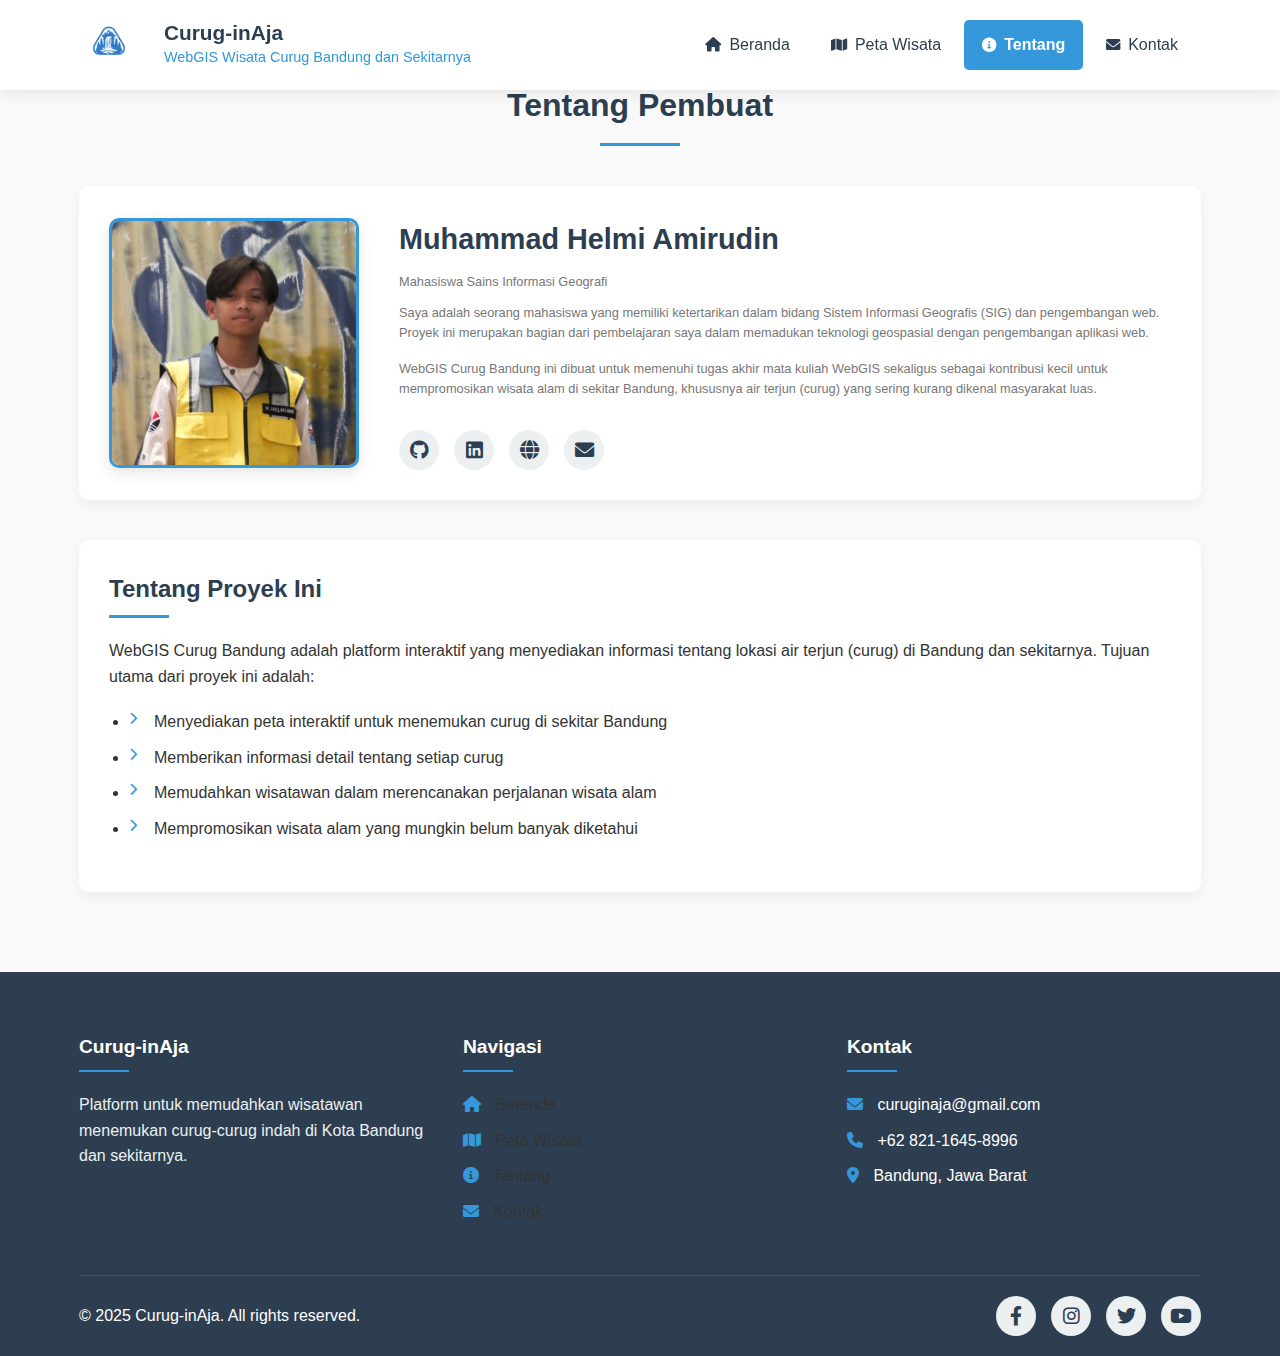
<file: author.html>
<!DOCTYPE html>
<html lang="id">
<head>
    <meta charset="UTF-8">
    <meta name="viewport" content="width=device-width, initial-scale=1.0">
    <title>Tentang Pembuat - WebGIS Curug Bandung</title>
    <link rel="stylesheet" href="https://cdnjs.cloudflare.com/ajax/libs/font-awesome/6.0.0/css/all.min.css">
    <link rel="stylesheet" href="css/style.css">
</head>
<body class="light-mode">
    <header>
        <div class="container">
            <div class="logo">
                <img src="asset/curuginaja (2).png">
                <div class="logo-text">
                    <h1>Curug-inAja</h1>
                    <p>WebGIS Wisata Curug Bandung dan Sekitarnya</p>
                </div>
            </div>
            <nav>
                <ul>
                    <li><a href="index.html"><i class="fas fa-home"></i> Beranda</a></li>
                    <li><a href="peta.html"><i class="fas fa-map"></i> Peta Wisata</a></li>
                    <li><a href="author.html" class="active"><i class="fas fa-info-circle"></i> Tentang</a></li>
                    <li><a href="kontak.html"><i class="fas fa-envelope"></i> Kontak</a></li>
                </ul>
                <div class="mobile-menu-toggle">
                    <i class="fas fa-bars"></i>
                </div>
            </nav>
        </div>
    </header>

    <section class="author-section">
        <div class="container">
            <h2 class="section-title">Tentang Pembuat</h2>
            
            <div class="author-profile">
                <div class="author-photo-container">
                    <img src="asset/melogo.jpg" 
                         alt="Foto Muhammad Helmi Amirudin" class="author-photo">
                </div>
                
                <div class="author-info">
                    <h3>Muhammad Helmi Amirudin</h3>
                    <p class="author-role">Mahasiswa Sains Informasi Geografi</p>
                    
                    <div class="author-bio">
                        <p>Saya adalah seorang mahasiswa yang memiliki ketertarikan dalam bidang Sistem Informasi Geografis (SIG) dan pengembangan web. Proyek ini merupakan bagian dari pembelajaran saya dalam memadukan teknologi geospasial dengan pengembangan aplikasi web.</p>
                        <p>WebGIS Curug Bandung ini dibuat untuk memenuhi tugas akhir mata kuliah WebGIS sekaligus sebagai kontribusi kecil untuk mempromosikan wisata alam di sekitar Bandung, khususnya air terjun (curug) yang sering kurang dikenal masyarakat luas.</p>
                    </div>
                    
                    <div class="author-social">
                        <a href="#" target="_blank" title="GitHub"><i class="fab fa-github"></i></a>
                        <a href="#" target="_blank" title="LinkedIn"><i class="fab fa-linkedin"></i></a>
                        <a href="#" target="_blank" title="Portfolio"><i class="fas fa-globe"></i></a>
                        <a href="#" title="Email"><i class="fas fa-envelope"></i></a>
                    </div>
                </div>
            </div>
            
            <div class="project-details">
                <h3>Tentang Proyek Ini</h3>
                <p>WebGIS Curug Bandung adalah platform interaktif yang menyediakan informasi tentang lokasi air terjun (curug) di Bandung dan sekitarnya. Tujuan utama dari proyek ini adalah:</p>
                
                <ul>
                    <li>Menyediakan peta interaktif untuk menemukan curug di sekitar Bandung</li>
                    <li>Memberikan informasi detail tentang setiap curug</li>
                    <li>Memudahkan wisatawan dalam merencanakan perjalanan wisata alam</li>
                    <li>Mempromosikan wisata alam yang mungkin belum banyak diketahui</li>
                </ul>
                    </div>
                </div>
            </div>
        </div>
    </section>

    <footer>
        <div class="container">
            <div class="footer-grid">
                <div class="footer-col">
                    <h3>Curug-inAja</h3>
                    <p>Platform untuk memudahkan wisatawan menemukan curug-curug indah di Kota Bandung dan sekitarnya.</p>
                </div>
                <div class="footer-col">
                    <h3>Navigasi</h3>
                    <ul>
                        <li><a href="index.html"><i class="fas fa-home"></i> Beranda</a></li>
                        <li><a href="peta.html"><i class="fas fa-map"></i> Peta Wisata</a></li>
                        <li><a href="author.html"><i class="fas fa-info-circle"></i> Tentang</a></li>
                        <li><a href="kontak.html"><i class="fas fa-envelope"></i> Kontak</a></li>
                    </ul>
                </div>
                <div class="footer-col">
                    <h3>Kontak</h3>
                    <ul>
                        <li><i class="fas fa-envelope"></i> curuginaja@gmail.com</li>
                        <li><i class="fas fa-phone"></i> +62 821-1645-8996</li>
                        <li><i class="fas fa-map-marker-alt"></i> Bandung, Jawa Barat</li>
                    </ul>
                </div>
            </div>
            
            <div class="footer-bottom">
                <p>&copy; <span class="current-year">2025</span> Curug-inAja. All rights reserved.</p>
                <div class="social-links">
                    <a href="#"><i class="fab fa-facebook-f"></i></a>
                    <a href="#"><i class="fab fa-instagram"></i></a>
                    <a href="#"><i class="fab fa-twitter"></i></a>
                    <a href="#"><i class="fab fa-youtube"></i></a>
                </div>
            </div>
        </div>
    </footer>

    <script src="js/script.js"></script>
</body>
</html>
</file>
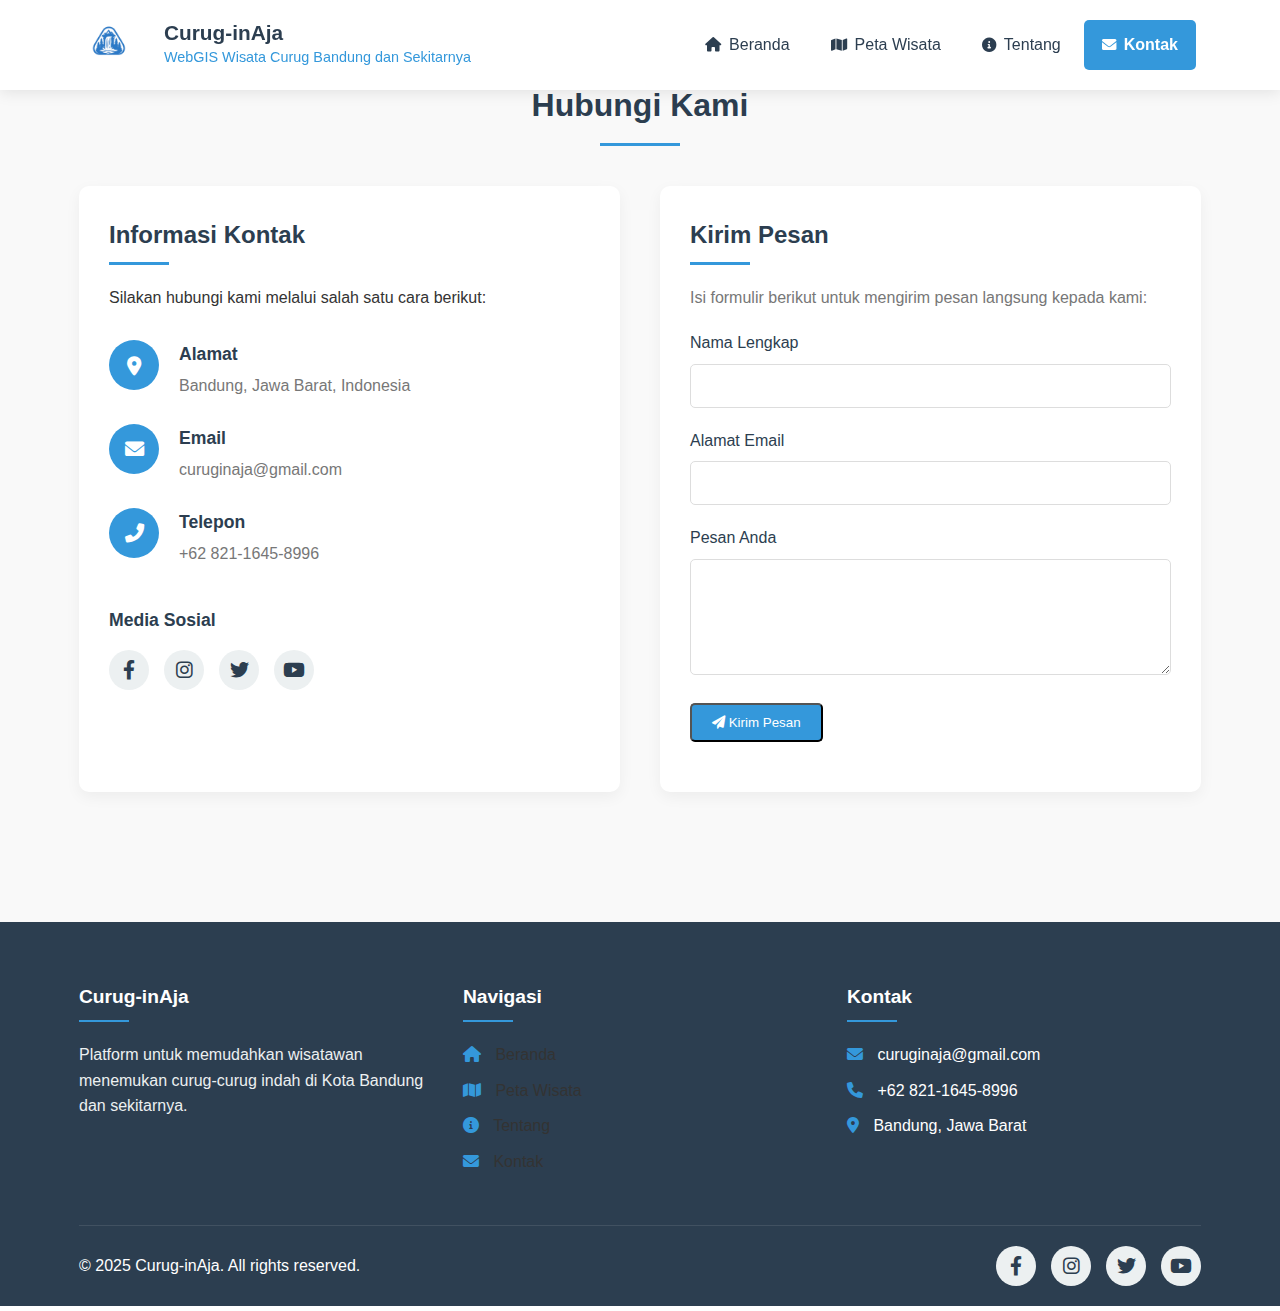
<file: kontak.html>
<!DOCTYPE html>
<html lang="id">
<head>
    <meta charset="UTF-8">
    <meta name="viewport" content="width=device-width, initial-scale=1.0">
    <title>Kontak - WebGIS Curug Bandung</title>
    <link rel="stylesheet" href="https://cdnjs.cloudflare.com/ajax/libs/font-awesome/6.0.0/css/all.min.css">
    <link rel="stylesheet" href="css/style.css">
</head>
<body class="light-mode">
    <header>
        <div class="container">
            <div class="logo">
                <img src="asset/curuginaja (2).png">
                <div class="logo-text">
                    <h1>Curug-inAja</h1>
                    <p>WebGIS Wisata Curug Bandung dan Sekitarnya</p>
                </div>
            </div>
            <nav>
                <ul>
                    <li><a href="index.html"><i class="fas fa-home"></i> Beranda</a></li>
                    <li><a href="peta.html"><i class="fas fa-map"></i> Peta Wisata</a></li>
                    <li><a href="author.html"><i class="fas fa-info-circle"></i> Tentang</a></li>
                    <li><a href="kontak.html" class="active"><i class="fas fa-envelope"></i> Kontak</a></li>
                </ul>
                <div class="mobile-menu-toggle">
                    <i class="fas fa-bars"></i>
                </div>
            </nav>
        </div>
    </header>

    <section class="contact-section">
        <div class="container">
            <h2 class="section-title">Hubungi Kami</h2>
            
            <div class="contact-container">
                <div class="contact-info">
                    <h3>Informasi Kontak</h3>
                    <p>Silakan hubungi kami melalui salah satu cara berikut:</p>
                    
                    <div class="contact-methods">
                        <div class="contact-item">
                            <div class="contact-icon">
                                <i class="fas fa-map-marker-alt"></i>
                            </div>
                            <div class="contact-details">
                                <h4>Alamat</h4>
                                <p>Bandung, Jawa Barat, Indonesia</p>
                            </div>
                        </div>
                        
                        <div class="contact-item">
                            <div class="contact-icon">
                                <i class="fas fa-envelope"></i>
                            </div>
                            <div class="contact-details">
                                <h4>Email</h4>
                                <p>curuginaja@gmail.com</p>
                            </div>
                        </div>
                        
                        <div class="contact-item">
                            <div class="contact-icon">
                                <i class="fas fa-phone-alt"></i>
                            </div>
                            <div class="contact-details">
                                <h4>Telepon</h4>
                                <p>+62 821-1645-8996</p>
                            </div>
                        </div>
                    </div>
                    
                    <div class="social-media">
                        <h4>Media Sosial</h4>
                        <div class="social-links">
                            <a href="#" target="_blank" title="Facebook"><i class="fab fa-facebook-f"></i></a>
                            <a href="#" target="_blank" title="Instagram"><i class="fab fa-instagram"></i></a>
                            <a href="#" target="_blank" title="Twitter"><i class="fab fa-twitter"></i></a>
                            <a href="#" target="_blank" title="YouTube"><i class="fab fa-youtube"></i></a>
                        </div>
                    </div>
                </div>
                
                <div class="contact-form">
                    <h3>Kirim Pesan</h3>
                    <p>Isi formulir berikut untuk mengirim pesan langsung kepada kami:</p>
                    
                    <form id="contactForm" action="#" method="POST">
                        <div class="form-group">
                            <label for="name">Nama Lengkap</label>
                            <input type="text" id="name" name="name" required>
                        </div>
                        
                        <div class="form-group">
                            <label for="email">Alamat Email</label>
                            <input type="email" id="email" name="email" required>
                        </div>
                        
                        <div class="form-group">
                            <label for="message">Pesan Anda</label>
                            <textarea id="message" name="message" rows="5" required></textarea>
                        </div>
                        
                        <div class="form-group">
                            <button type="submit" class="btn">
                                <i class="fas fa-paper-plane"></i> Kirim Pesan
                            </button>
                        </div>
                    </form>
                </div>
            </div>
        </div>
    </section>

    <footer>
        <div class="container">
            <div class="footer-grid">
                <div class="footer-col">
                    <h3>Curug-inAja</h3>
                    <p>Platform untuk memudahkan wisatawan menemukan curug-curug indah di Kota Bandung dan sekitarnya.</p>
                </div>
                <div class="footer-col">
                    <h3>Navigasi</h3>
                    <ul>
                        <li><a href="index.html"><i class="fas fa-home"></i> Beranda</a></li>
                        <li><a href="peta.html"><i class="fas fa-map"></i> Peta Wisata</a></li>
                        <li><a href="author.html"><i class="fas fa-info-circle"></i> Tentang</a></li>
                        <li><a href="kontak.html"><i class="fas fa-envelope"></i> Kontak</a></li>
                    </ul>
                </div>
                <div class="footer-col">
                    <h3>Kontak</h3>
                    <ul>
                        <li><i class="fas fa-envelope"></i> curuginaja@gmail.com</li>
                        <li><i class="fas fa-phone"></i> +62 821-1645-8996</li>
                        <li><i class="fas fa-map-marker-alt"></i> Bandung, Jawa Barat</li>
                    </ul>
                </div>
            </div>
            
            <div class="footer-bottom">
                <p>&copy; <span class="current-year">2025</span> Curug-inAja. All rights reserved.</p>
                <div class="social-links">
                    <a href="#"><i class="fab fa-facebook-f"></i></a>
                    <a href="#"><i class="fab fa-instagram"></i></a>
                    <a href="#"><i class="fab fa-twitter"></i></a>
                    <a href="#"><i class="fab fa-youtube"></i></a>
                </div>
            </div>
        </div>
    </footer>

    <script src="js/script.js"></script>
    <script>
        // Form submission handling
        document.getElementById('contactForm').addEventListener('submit', function(e) {
            e.preventDefault();
            
            // Get form values
            const name = document.getElementById('name').value;
            const email = document.getElementById('email').value;
            const subject = document.getElementById('subject').value;
            const message = document.getElementById('message').value;
            
            // Here you would typically send the data to a server
            // For this example, we'll just show an alert
            alert(`Terima kasih, ${name}! Pesan Anda telah berhasil dikirim. Kami akan segera menghubungi Anda melalui email.`);
            
            // Reset the form
            this.reset();
        });
    </script>
</body>
</html>
</file>
<file: css/style.css>
:root {
    --primary-color: #3498db;
    --secondary-color: #2ecc71;
    --danger-color: #e74c3c;
    --warning-color: #f39c12;
    --dark-color: #2c3e50;
    --light-color: #ecf0f1;
    --text-color: #333;
    --text-light: #777;
    --bg-color: #fff;
    --sidebar-bg: #f8f9fa;
    --header-bg: #2c3e50;
    --border-color: #ddd;
    --shadow: 0 2px 10px rgba(0, 0, 0, 0.1);
    --transition: all 0.3s ease;
}

.dark-mode {
    --primary-color: #3498db;
    --secondary-color: #2ecc71;
    --danger-color: #e74c3c;
    --warning-color: #f39c12;
    --dark-color: #ecf0f1;
    --light-color: #2c3e50;
    --text-color: #f8f9fa;
    --text-light: #bdc3c7;
    --bg-color: #34495e;
    --sidebar-bg: #2c3e50;
    --header-bg: #1a252f;
    --border-color: #444;
    --shadow: 0 2px 10px rgba(0, 0, 0, 0.3);
}

* {
    margin: 0;
    padding: 0;
    box-sizing: border-box;
}

body {
    font-family: 'Segoe UI', Tahoma, Geneva, Verdana, sans-serif;
    background-color: var(--bg-color);
    color: var(--text-color);
    transition: var(--transition);
}

#header {
    background-color: var(--header-bg);
    color: white;
    padding: 15px 20px;
    display: flex;
    justify-content: space-between;
    align-items: center;
    box-shadow: var(--shadow);
}

#header h1 {
    font-size: 1.5rem;
    margin: 0;
    display: flex;
    align-items: center;
    gap: 10px;
}

.header-controls {
    display: flex;
    gap: 10px;
}

.header-controls button {
    background: none;
    border: none;
    color: white;
    font-size: 1.2rem;
    cursor: pointer;
    padding: 5px;
    border-radius: 50%;
    width: 36px;
    height: 36px;
    display: flex;
    align-items: center;
    justify-content: center;
    transition: var(--transition);
}

.header-controls button:hover {
    background-color: rgba(255, 255, 255, 0.2);
}

#container {
    display: flex;
    height: calc(100vh - 66px);
}

#sidebar {
    width: 350px;
    background-color: var(--sidebar-bg);
    display: flex;
    flex-direction: column;
    border-right: 1px solid var(--border-color);
    transition: var(--transition);
}

.control-panel {
    padding: 15px;
    border-bottom: 1px solid var(--border-color);
}

.search-box {
    display: flex;
    margin-bottom: 15px;
    position: relative;
}

.search-box input {
    flex: 1;
    padding: 10px 15px;
    border: 1px solid var(--border-color);
    border-radius: 30px;
    font-size: 0.9rem;
    background-color: var(--bg-color);
    color: var(--text-color);
    transition: var(--transition);
}

.search-box button {
    position: absolute;
    right: 5px;
    top: 5px;
    background: var(--primary-color);
    color: white;
    border: none;
    border-radius: 50%;
    width: 32px;
    height: 32px;
    cursor: pointer;
    transition: var(--transition);
}

.search-box button:hover {
    background: #2980b9;
}

.filter-section {
    display: flex;
    gap: 10px;
    margin-bottom: 15px;
}

.filter-group {
    flex: 1;
}

.filter-group label {
    display: block;
    margin-bottom: 5px;
    font-size: 0.8rem;
    color: var(--text-light);
}

.filter-select {
    width: 100%;
    padding: 8px 12px;
    border: 1px solid var(--border-color);
    border-radius: 4px;
    font-size: 0.9rem;
    background-color: var(--bg-color);
    color: var(--text-color);
    transition: var(--transition);
}

.sort-options {
    margin-top: 10px;
}

.sort-options label {
    display: block;
    margin-bottom: 5px;
    font-size: 0.8rem;
    color: var(--text-light);
}

#beach-list-container {
    flex: 1;
    overflow-y: auto;
    padding: 0 15px 15px;
}

#beach-count {
    padding: 10px 0;
    font-size: 0.9rem;
    color: var(--text-light);
    border-bottom: 1px solid var(--border-color);
    margin-bottom: 10px;
}

#beach-list {
    display: flex;
    flex-direction: column;
    gap: 10px;
}

.beach-item {
    padding: 15px;
    background-color: var(--bg-color);
    border-radius: 8px;
    cursor: pointer;
    box-shadow: var(--shadow);
    transition: var(--transition);
    border-left: 4px solid var(--primary-color);
}

.beach-item:hover {
    transform: translateX(5px);
    box-shadow: 0 5px 15px rgba(0, 0, 0, 0.1);
}

.beach-item.popular {
    border-left-color: var(--primary-color);
}

.beach-item.quiet {
    border-left-color: var(--secondary-color);
}

.beach-item.surfing {
    border-left-color: var(--danger-color);
}

.beach-item.family {
    border-left-color: var(--warning-color);
}

.beach-item h3 {
    margin: 0 0 5px 0;
    color: var(--primary-color);
    display: flex;
    justify-content: space-between;
    align-items: center;
}

.beach-item .rating {
    color: var(--warning-color);
    font-size: 0.9rem;
}

.beach-item p {
    margin: 0 0 8px 0;
    font-size: 0.9rem;
    color: var(--text-color);
}

.beach-item .facilities {
    display: flex;
    flex-wrap: wrap;
    gap: 5px;
    margin-top: 10px;
}

.beach-item .facility-tag {
    background-color: var(--light-color);
    color: var(--dark-color);
    padding: 3px 8px;
    border-radius: 20px;
    font-size: 0.7rem;
    display: flex;
    align-items: center;
    gap: 3px;
}

#map-container {
    flex: 1;
    position: relative;
}

#map {
    height: 100%;
    width: 100%;
}

#map-controls {
    position: absolute;
    bottom: 20px;
    right: 20px;
    display: flex;
    flex-direction: column;
    gap: 10px;
    z-index: 1000;
}

#map-controls button {
    background-color: var(--bg-color);
    color: var(--text-color);
    border: 1px solid var(--border-color);
    width: 40px;
    height: 40px;
    border-radius: 50%;
    display: flex;
    align-items: center;
    justify-content: center;
    cursor: pointer;
    box-shadow: var(--shadow);
    transition: var(--transition);
}

#map-controls button:hover {
    background-color: var(--primary-color);
    color: white;
}

.modal {
    display: none;
    position: fixed;
    z-index: 2000;
    left: 0;
    top: 0;
    width: 100%;
    height: 100%;
    background-color: rgba(0, 0, 0, 0.5);
    transition: var(--transition);
}

.modal-content {
    background-color: var(--bg-color);
    margin: 5% auto;
    padding: 20px;
    border-radius: 8px;
    width: 80%;
    max-width: 700px;
    max-height: 80vh;
    overflow-y: auto;
    box-shadow: var(--shadow);
    position: relative;
}

.close-modal {
    position: absolute;
    right: 20px;
    top: 20px;
    color: var(--text-light);
    font-size: 28px;
    font-weight: bold;
    cursor: pointer;
    transition: var(--transition);
}

.close-modal:hover {
    color: var(--danger-color);
}

#modal-title {
    margin-bottom: 20px;
    color: var(--primary-color);
}

.beach-detail {
    display: flex;
    flex-direction: column;
    gap: 15px;
}

.beach-detail img {
    width: 100%;
    max-height: 300px;
    object-fit: cover;
    border-radius: 8px;
}

.beach-detail .detail-row {
    display: flex;
    gap: 15px;
}

.beach-detail .detail-col {
    flex: 1;
}

.beach-detail h3 {
    margin-bottom: 10px;
    color: var(--primary-color);
}

.beach-detail .facility-list {
    display: flex;
    flex-wrap: wrap;
    gap: 10px;
    margin-top: 10px;
}

.beach-detail .facility-item {
    display: flex;
    align-items: center;
    gap: 5px;
    background-color: var(--light-color);
    padding: 5px 10px;
    border-radius: 20px;
    font-size: 0.8rem;
}

@media (max-width: 768px) {
    #container {
        flex-direction: column;
    }
    
    #sidebar {
        width: 100%;
        height: 300px;
    }
    
    .filter-section {
        flex-direction: column;
    }
    
    .modal-content {
        width: 95%;
        margin: 10% auto;
    }
    
    .beach-detail .detail-row {
        flex-direction: column;
    }
}

/* Global Styles */
:root {
    --primary-color: #3498db;
    --secondary-color: #2ecc71;
    --dark-color: #2c3e50;
    --light-color: #ecf0f1;
    --accent-color: #e74c3c;
    --text-color: #333;
    --text-light: #777;
    --white: #fff;
    --shadow: 0 5px 15px rgba(0, 0, 0, 0.1);
    --transition: all 0.3s ease;
}

* {
    margin: 0;
    padding: 0;
    box-sizing: border-box;
}

body {
    font-family: 'Segoe UI', Tahoma, Geneva, Verdana, sans-serif;
    line-height: 1.6;
    color: var(--text-color);
    background-color: var(--white);
}

.container {
    width: 90%;
    max-width: 1200px;
    margin: 0 auto;
    padding: 0 15px;
}

img {
    max-width: 100%;
    height: auto;
}

a {
    text-decoration: none;
    color: var(--text-color);
    transition: var(--transition);
}

.btn {
    display: inline-block;
    background-color: var(--primary-color);
    color: var(--white);
    padding: 10px 20px;
    border-radius: 5px;
    font-weight: 500;
    transition: var(--transition);
}

.btn:hover {
    background-color: #2980b9;
    transform: translateY(-3px);
    box-shadow: var(--shadow);
}

.btn-small {
    display: inline-block;
    background-color: var(--primary-color);
    color: var(--white);
    padding: 5px 10px;
    border-radius: 3px;
    font-size: 0.9rem;
    transition: var(--transition);
}

.btn-small:hover {
    background-color: #2980b9;
}

.section-title {
    text-align: center;
    margin-bottom: 40px;
    font-size: 2rem;
    color: var(--dark-color);
    position: relative;
    padding-bottom: 15px;
}

.section-title::after {
    content: '';
    position: absolute;
    bottom: 0;
    left: 50%;
    transform: translateX(-50%);
    width: 80px;
    height: 3px;
    background-color: var(--primary-color);
}

.text-center {
    text-align: center;
}

/* Header Styles */
header {
    background-color: var(--white);
    box-shadow: var(--shadow);
    position: fixed;
    width: 100%;
    top: 0;
    z-index: 1000;
}

.logo {
    display: flex;
    align-items: center;
    padding: 10px 0;
}

.logo img {
    height: 50px;
    margin-right: 15px;
}

.logo h1 {
    font-size: 1.2rem;
    color: var(--dark-color);
}

nav ul {
    display: flex;
    list-style: none;
}

nav ul li a {
    display: block;
    padding: 15px;
    font-weight: 500;
    transition: var(--transition);
}

nav ul li a:hover {
    color: var(--primary-color);
}

nav ul li a.active {
    color: var(--primary-color);
    font-weight: 600;
}

/* Hero Section */
.hero {
    background: linear-gradient(rgba(0, 0, 0, 0.6), rgba(0, 0, 0, 0.6)), 
                url('https://www.javatravel.net/wp-content/uploads/2020/05/Curug-Bandung.jpg') no-repeat center center/cover;
    height: 100vh;
    color: var(--white);
    display: flex;
    align-items: center;
    text-align: center;
    padding-top: 80px;
}

.hero-content {
    max-width: 800px;
    margin: 0 auto;
}

.hero h2 {
    font-size: 2.5rem;
    margin-bottom: 20px;
}

.hero p {
    font-size: 1.2rem;
    margin-bottom: 30px;
}

/* Features Section */
.features {
    padding: 80px 0;
    background-color: var(--light-color);
}

.features-grid {
    display: grid;
    grid-template-columns: repeat(auto-fit, minmax(250px, 1fr));
    gap: 30px;
}

.feature-card {
    background-color: var(--white);
    padding: 30px;
    border-radius: 10px;
    text-align: center;
    box-shadow: var(--shadow);
    transition: var(--transition);
}

.feature-card:hover {
    transform: translateY(-10px);
}

.feature-icon {
    width: 70px;
    height: 70px;
    background-color: var(--primary-color);
    color: var(--white);
    border-radius: 50%;
    display: flex;
    align-items: center;
    justify-content: center;
    margin: 0 auto 20px;
    font-size: 1.5rem;
}

.feature-card h3 {
    margin-bottom: 15px;
    color: var(--dark-color);
}

/* Popular Beaches Section */
.popular-beaches {
    padding: 80px 0;
}

.beaches-grid {
    display: grid;
    grid-template-columns: repeat(auto-fit, minmax(300px, 1fr));
    gap: 30px;
    margin-bottom: 40px;
}

.beach-card {
    background-color: var(--white);
    border-radius: 10px;
    overflow: hidden;
    box-shadow: var(--shadow);
    transition: var(--transition);
}

.beach-card:hover {
    transform: translateY(-10px);
    box-shadow: 0 15px 30px rgba(0, 0, 0, 0.2);
}

.beach-card img {
    height: 200px;
    width: 100%;
    object-fit: cover;
}

.beach-info {
    padding: 20px;
}

.beach-info h3 {
    margin-bottom: 10px;
    color: var(--dark-color);
}

.rating {
    color: #f39c12;
    margin-bottom: 10px;
    display: flex;
    align-items: center;
}

.rating span {
    margin-left: 10px;
    color: var(--text-color);
}

.beach-info p {
    margin-bottom: 15px;
    color: var(--text-light);
}

/* Stats Section */
.stats {
    padding: 60px 0;
    background: linear-gradient(rgba(44, 62, 80, 0.9), rgba(44, 62, 80, 0.9)), 
                url('https://images.unsplash.com/photo-1506929562872-bb421503ef21?ixlib=rb-1.2.1&auto=format&fit=crop&w=1350&q=80') no-repeat center center/cover;
    color: var(--white);
    text-align: center;
}

.stats-grid {
    display: grid;
    grid-template-columns: repeat(auto-fit, minmax(200px, 1fr));
    gap: 30px;
}

.stat-item h3 {
    font-size: 3rem;
    margin-bottom: 10px;
    color: var(--primary-color);
}

.stat-item p {
    font-size: 1.2rem;
}

/* Footer Styles */
footer {
    background-color: var(--dark-color);
    color: var(--white);
    padding: 60px 0 0;
}

.footer-grid {
    display: grid;
    grid-template-columns: repeat(auto-fit, minmax(250px, 1fr));
    gap: 30px;
    margin-bottom: 40px;
}

.footer-col h3 {
    margin-bottom: 20px;
    font-size: 1.2rem;
    position: relative;
    padding-bottom: 10px;
}

.footer-col h3::after {
    content: '';
    position: absolute;
    bottom: 0;
    left: 0;
    width: 50px;
    height: 2px;
    background-color: var(--primary-color);
}

.footer-col p {
    margin-bottom: 15px;
    color: var(--light-color);
}

.footer-col ul {
    list-style: none;
}

.footer-col ul li {
    margin-bottom: 10px;
}

.footer-col ul li i {
    margin-right: 10px;
    color: var(--primary-color);
}

.footer-bottom {
    border-top: 1px solid rgba(255, 255, 255, 0.1);
    padding: 20px 0;
    display: flex;
    justify-content: space-between;
    align-items: center;
    flex-wrap: wrap;
}

.social-links {
    display: flex;
    gap: 15px;
}

.social-links a {
    display: flex;
    align-items: center;
    justify-content: center;
    width: 35px;
    height: 35px;
    background-color: rgba(255, 255, 255, 0.1);
    border-radius: 50%;
    color: var(--white);
    transition: var(--transition);
}

.social-links a:hover {
    background-color: var(--primary-color);
    transform: translateY(-3px);
}

/* Responsive Styles */
@media (max-width: 768px) {
    .logo h1 {
        font-size: 1rem;
    }

    nav ul {
        flex-direction: column;
    }

    .hero h2 {
        font-size: 2rem;
    }

    .hero p {
        font-size: 1rem;
    }

    .section-title {
        font-size: 1.5rem;
    }

    .footer-bottom {
        flex-direction: column;
        text-align: center;
        gap: 15px;
    }
}

/* Add to style.css */
.difficulty {
    padding: 3px 8px;
    border-radius: 4px;
    font-size: 0.8rem;
    font-weight: 500;
    margin-right: 8px;
}

.difficulty.mudah {
    background-color: #2ecc71;
    color: white;
}

.difficulty.sedang {
    background-color: #f39c12;
    color: white;
}

.difficulty.sulit {
    background-color: #e74c3c;
    color: white;
}

.distance {
    font-size: 0.8rem;
    color: var(--text-light);
}

.category-tag {
    display: inline-block;
    background-color: var(--light-color);
    color: var(--dark-color);
    padding: 3px 8px;
    border-radius: 20px;
    font-size: 0.7rem;
    margin-right: 5px;
    margin-bottom: 5px;
}

.details {
    display: flex;
    align-items: center;
    margin: 8px 0;
}

.no-result {
    padding: 15px;
    text-align: center;
    color: var(--text-light);
}

/* Tambahkan di style.css */
.category-tag {
    display: inline-block;
    background-color: var(--light-color);
    color: var(--dark-color);
    padding: 3px 8px;
    border-radius: 20px;
    font-size: 0.8rem;
    margin-right: 5px;
    margin-bottom: 5px;
}

.categories {
    font-size: 0.8rem;
    color: var(--text-light);
    margin-top: 5px;
}

.difficulty {
    padding: 3px 8px;
    border-radius: 4px;
    font-size: 0.8rem;
    font-weight: 500;
    margin-right: 8px;
}

.difficulty.mudah {
    background-color: #2ecc71;
    color: white;
}

.difficulty.sedang {
    background-color: #f39c12;
    color: white;
}

.difficulty.sulit {
    background-color: #e74c3c;
    color: white;
}

/* Tambahkan di style.css */
.category-tag {
    display: inline-block;
    background-color: var(--light-color);
    color: var(--dark-color);
    padding: 3px 8px;
    border-radius: 20px;
    font-size: 0.8rem;
    margin-right: 5px;
    margin-bottom: 5px;
}

.categories {
    font-size: 0.8rem;
    color: var(--text-light);
    margin-top: 5px;
}

.difficulty {
    padding: 3px 8px;
    border-radius: 4px;
    font-size: 0.8rem;
    font-weight: 500;
    margin-right: 8px;
}

.difficulty.mudah {
    background-color: #2ecc71;
    color: white;
}

.difficulty.sedang {
    background-color: #f39c12;
    color: white;
}

.difficulty.sulit {
    background-color: #e74c3c;
    color: white;
}

/* Add to style.css */
.legend {
    background: var(--bg-color);
    padding: 10px;
    border-radius: 5px;
    box-shadow: var(--shadow);
    line-height: 1.5;
    color: var(--text-color);
}

.legend h4 {
    margin: 0 0 10px 0;
    font-size: 1rem;
}

.legend i {
    width: 18px;
    height: 18px;
    float: left;
    margin-right: 8px;
    opacity: 0.8;
    border-radius: 50%;
    border: 1px solid #fff;
}

.legend-scale {
    margin-top: 10px;
}

.legend-label {
    display: block;
    margin-bottom: 5px;
    font-size: 0.8rem;
}

.legend-items {
    display: flex;
    align-items: center;
    gap: 5px;
}

.legend-item {
    display: inline-block;
    border-radius: 50%;
    border: 1px solid #fff;
}

.legend-scale-text {
    font-size: 0.8rem;
    margin-left: 10px;
}

.facility-list {
    display: flex;
    flex-wrap: wrap;
    gap: 10px;
    margin-top: 10px;
}

.facility-item {
    display: flex;
    align-items: center;
    gap: 5px;
    background-color: var(--light-color);
    padding: 5px 10px;
    border-radius: 20px;
    font-size: 0.8rem;
}

/* Rating & Reviews */
.rating {
    display: flex;
    align-items: center;
    gap: 5px;
}

.review-count {
    margin-left: 10px;
    color: #3498db;
    font-size: 0.9rem;
    display: flex;
    align-items: center;
    gap: 3px;
}

.rating-container {
    margin: 15px 0;
}

.rating-value {
    display: flex;
    align-items: center;
    gap: 20px;
    margin-top: 10px;
}

.stars {
    color: #f39c12;
    font-size: 1.2rem;
    display: flex;
    align-items: center;
    gap: 5px;
}

.stars span {
    font-size: 1rem;
    color: var(--text-color);
}

.reviews {
    color: #3498db;
    display: flex;
    align-items: center;
    gap: 5px;
    font-size: 1rem;
}

/* Facility icons */
.facility-list {
    display: flex;
    flex-wrap: wrap;
    gap: 10px;
    margin-top: 10px;
}

.facility-item {
    display: flex;
    align-items: center;
    gap: 5px;
    background-color: var(--light-color);
    padding: 5px 10px;
    border-radius: 20px;
    font-size: 0.8rem;
}

/* Distance */
.distance {
    color: var(--text-light);
    font-size: 0.8rem;
    display: flex;
    align-items: center;
    gap: 3px;
}

/* Author Section Styles */
.author-card {
    display: flex;
    gap: 15px;
    align-items: center;
    margin-top: 15px;
    background-color: rgba(255, 255, 255, 0.1);
    padding: 15px;
    border-radius: 8px;
}

.author-photo {
    width: 80px;
    height: 80px;
    border-radius: 50%;
    object-fit: cover;
    border: 3px solid var(--primary-color);
}

.author-info {
    flex: 1;
}

.author-info h4 {
    margin-bottom: 5px;
    color: var(--light-color);
}

.author-info p {
    font-size: 0.8rem;
    color: var(--text-light);
    margin-bottom: 10px;
}

.author-social {
    display: flex;
    gap: 10px;
}

.author-social a {
    color: var(--light-color);
    font-size: 1rem;
    transition: var(--transition);
}

.author-social a:hover {
    color: var(--primary-color);
    transform: translateY(-2px);
}

/* Author Column Specific Styles */
.author-col {
    display: flex;
    flex-direction: column;
}

.author-card {
    display: flex;
    gap: 20px;
    background-color: rgba(255, 255, 255, 0.1);
    padding: 20px;
    border-radius: 10px;
    flex: 1;
    transition: var(--transition);
}

.author-card:hover {
    transform: translateY(-5px);
    box-shadow: 0 10px 20px rgba(0, 0, 0, 0.1);
}

.author-photo-container {
    min-width: 120px;
    display: flex;
    align-items: center;
}

.author-photo {
    width: 120px;
    height: 120px;
    border-radius: 50%;
    object-fit: cover;
    border: 3px solid var(--primary-color);
    box-shadow: 0 4px 8px rgba(0, 0, 0, 0.1);
}

.author-info {
    flex: 1;
}

.author-info h4 {
    margin: 0 0 5px 0;
    color: var(--light-color);
    font-size: 1.2rem;
}

.author-role {
    color: var(--primary-color);
    font-size: 0.9rem;
    margin-bottom: 10px;
    font-weight: 500;
}

.author-desc {
    font-size: 0.85rem;
    color: var(--text-light);
    margin-bottom: 15px;
    line-height: 1.5;
}

.author-social {
    display: flex;
    gap: 12px;
}

.author-social a {
    color: var(--light-color);
    font-size: 1.2rem;
    transition: var(--transition);
    width: 36px;
    height: 36px;
    border-radius: 50%;
    background-color: rgba(255, 255, 255, 0.1);
    display: flex;
    align-items: center;
    justify-content: center;
}

.author-social a:hover {
    color: white;
    background-color: var(--primary-color);
    transform: scale(1.1);
}

/* Dark Mode Adjustments */
.dark-mode .author-card {
    background-color: rgba(0, 0, 0, 0.2);
}

.dark-mode .author-info h4 {
    color: var(--dark-color);
}

/* Responsive Adjustments */
@media (max-width: 992px) {
    .author-card {
        flex-direction: column;
        align-items: center;
        text-align: center;
    }
    
    .author-photo-container {
        margin-bottom: 15px;
    }
    
    .author-social {
        justify-content: center;
    }
}

@media (max-width: 768px) {
    .footer-grid {
        grid-template-columns: 1fr;
    }
    
    .author-photo {
        width: 100px;
        height: 100px;
    }
}

/* Dark mode adjustments */
.dark-mode .author-card {
    background-color: rgba(0, 0, 0, 0.2);
}

.dark-mode .author-info h4 {
    color: var(--dark-color);
}

.dark-mode .author-social a {
    color: var(--dark-color);
}

/* Animasi untuk author card */
@keyframes fadeInUp {
    from {
        opacity: 0;
        transform: translateY(20px);
    }
    to {
        opacity: 1;
        transform: translateY(0);
    }
}

.author-card {
    animation: fadeInUp 0.5s ease-out;
    will-change: transform, opacity;
}

.author-social a {
    transition: all 0.3s ease;
}

.author-social a:hover {
    transform: scale(1.2);
}

/* Di file style.css, tambahkan/timpa bagian header */
header {
    background-color: var(--white);
    box-shadow: 0 2px 15px rgba(0, 0, 0, 0.1);
    position: fixed;
    width: 100%;
    top: 0;
    z-index: 1000;
    transition: all 0.3s ease;
    padding: 10px 0;
}

header .container {
    display: flex;
    justify-content: space-between;
    align-items: center;
    max-width: 1200px;
    margin: 0 auto;
    padding: 0 20px;
}

.logo {
    display: flex;
    align-items: center;
    gap: 15px;
}

.logo img {
    height: 50px;
    width: auto;
    object-fit: contain;
}

.logo-text h1 {
    font-size: 1.3rem;
    color: var(--dark-color);
    margin: 0;
    line-height: 1.2;
}

.logo-text p {
    font-size: 0.9rem;
    color: var(--primary-color);
    margin: 0;
    font-weight: 500;
}

nav ul {
    display: flex;
    list-style: none;
    gap: 5px;
}

nav ul li a {
    display: flex;
    align-items: center;
    gap: 8px;
    padding: 12px 18px;
    font-weight: 500;
    color: var(--dark-color);
    border-radius: 5px;
    transition: all 0.3s ease;
    text-decoration: none;
}

nav ul li a:hover {
    background-color: rgba(52, 152, 219, 0.1);
    color: var(--primary-color);
}

nav ul li a.active {
    background-color: var(--primary-color);
    color: white;
}

nav ul li a i {
    font-size: 0.9rem;
}

.mobile-menu-toggle {
    display: none;
    font-size: 1.5rem;
    cursor: pointer;
    padding: 10px;
    color: var(--dark-color);
}

/* Responsive styles */
@media (max-width: 768px) {
    .logo img {
        height: 40px;
    }
    
    .logo-text h1 {
        font-size: 1.1rem;
    }
    
    .logo-text p {
        font-size: 0.8rem;
    }
    
    nav ul {
        position: fixed;
        top: 70px;
        left: -100%;
        width: 80%;
        height: calc(100vh - 70px);
        background-color: var(--white);
        flex-direction: column;
        align-items: center;
        padding: 20px 0;
        box-shadow: 2px 0 10px rgba(0, 0, 0, 0.1);
        transition: all 0.3s ease;
        z-index: 999;
    }
    
    nav ul.active {
        left: 0;
    }
    
    nav ul li {
        width: 100%;
        text-align: center;
    }
    
    nav ul li a {
        justify-content: center;
        padding: 15px;
        border-radius: 0;
    }
    
    .mobile-menu-toggle {
        display: block;
    }
}

/* Dark mode header styles */
.dark-mode header {
    background-color: var(--header-bg);
    box-shadow: 0 2px 15px rgba(0, 0, 0, 0.3);
}

.dark-mode .logo-text h1,
.dark-mode .logo-text p,
.dark-mode nav ul li a,
.dark-mode .mobile-menu-toggle {
    color: var(--dark-color);
}

.dark-mode nav ul li a:hover {
    color: var(--primary-color);
}

.dark-mode nav ul li a.active {
    background-color: var(--primary-color);
    color: white;
}

/* Header khusus untuk halaman peta */
#header {
    background-color: var(--header-bg);
    color: white;
    padding: 10px 0;
    box-shadow: var(--shadow);
    position: relative;
    z-index: 1000;
}

#header .container {
    display: flex;
    justify-content: space-between;
    align-items: center;
    max-width: 100%;
    padding: 0 20px;
}

#header .logo {
    display: flex;
    align-items: center;
    gap: 15px;
}

#header .logo img {
    height: 40px;
    width: auto;
    filter: brightness(0) invert(1);
}

#header .logo-text h1 {
    font-size: 1.2rem;
    margin: 0;
    display: flex;
    align-items: center;
    gap: 10px;
    color: white;
}

#header .header-controls {
    display: flex;
    gap: 10px;
    align-items: center;
}

#header .header-controls button {
    background: rgba(255, 255, 255, 0.1);
    border: none;
    color: white;
    font-size: 1rem;
    cursor: pointer;
    padding: 8px;
    border-radius: 50%;
    width: 36px;
    height: 36px;
    display: flex;
    align-items: center;
    justify-content: center;
    transition: var(--transition);
}

#header .header-controls button:hover {
    background: rgba(255, 255, 255, 0.2);
}

#header .mobile-menu-toggle {
    display: none;
    color: white;
    font-size: 1.2rem;
    cursor: pointer;
    padding: 5px;
}

/* Dark mode adjustments */
.dark-mode #header {
    background-color: var(--header-bg);
}

/* Responsive styles */
@media (max-width: 768px) {
    #header .logo img {
        height: 35px;
    }
    
    #header .logo-text h1 {
        font-size: 1rem;
    }
    
    #header .mobile-menu-toggle {
        display: block;
    }
    
    #header .header-controls button {
        width: 32px;
        height: 32px;
        font-size: 0.9rem;
    }
}

/* Mobile sidebar */
@media (max-width: 768px) {
    #sidebar {
        position: fixed;
        top: 60px;
        left: -350px;
        height: calc(100vh - 60px);
        z-index: 999;
        transition: var(--transition);
    }
    
    #sidebar.mobile-visible {
        left: 0;
        box-shadow: 5px 0 15px rgba(0, 0, 0, 0.2);
    }
    
    #map-container {
        margin-left: 0;
    }
}

/* Author Page Styles */
.author-section {
    padding: 80px 0;
    background-color: #f9f9f9;
}

.author-profile {
    display: flex;
    gap: 40px;
    background-color: white;
    padding: 30px;
    border-radius: 10px;
    box-shadow: 0 5px 15px rgba(0, 0, 0, 0.05);
    margin-bottom: 40px;
}

.author-photo-container {
    flex: 0 0 250px;
}

.author-photo {
    width: 100%;
    height: auto;
    border-radius: 10px;
    object-fit: cover;
    box-shadow: 0 5px 15px rgba(0, 0, 0, 0.1);
}

.author-info {
    flex: 1;
}

.author-info h3 {
    font-size: 1.8rem;
    color: var(--dark-color);
    margin-bottom: 10px;
}

.author-role {
    color: var(--primary-color);
    font-size: 1.1rem;
    margin-bottom: 20px;
    font-weight: 500;
}

.author-bio p {
    margin-bottom: 15px;
    line-height: 1.6;
}

.author-skills {
    margin: 25px 0;
}

.author-skills h4 {
    margin-bottom: 15px;
    color: var(--dark-color);
}

.author-skills ul {
    list-style-type: none;
    display: grid;
    grid-template-columns: repeat(2, 1fr);
    gap: 10px;
}

.author-skills li {
    position: relative;
    padding-left: 25px;
    margin-bottom: 8px;
}

.author-skills li::before {
    content: '\f00c';
    font-family: 'Font Awesome 5 Free';
    font-weight: 900;
    position: absolute;
    left: 0;
    color: var(--secondary-color);
}

.author-social {
    display: flex;
    gap: 15px;
    margin-top: 30px;
}

.author-social a {
    display: flex;
    align-items: center;
    justify-content: center;
    width: 40px;
    height: 40px;
    background-color: var(--light-color);
    color: var(--dark-color);
    border-radius: 50%;
    font-size: 1.2rem;
    transition: var(--transition);
}

.author-social a:hover {
    background-color: var(--primary-color);
    color: white;
    transform: translateY(-3px);
}

.project-details {
    background-color: white;
    padding: 30px;
    border-radius: 10px;
    box-shadow: 0 5px 15px rgba(0, 0, 0, 0.05);
}

.project-details h3 {
    font-size: 1.5rem;
    color: var(--dark-color);
    margin-bottom: 20px;
    position: relative;
    padding-bottom: 10px;
}

.project-details h3::after {
    content: '';
    position: absolute;
    bottom: 0;
    left: 0;
    width: 60px;
    height: 3px;
    background-color: var(--primary-color);
}

.project-details p {
    margin-bottom: 15px;
    line-height: 1.6;
}

.project-details ul {
    margin: 20px 0;
    padding-left: 20px;
}

.project-details li {
    margin-bottom: 10px;
    position: relative;
    padding-left: 25px;
}

.project-details li::before {
    content: '\f054';
    font-family: 'Font Awesome 5 Free';
    font-weight: 900;
    position: absolute;
    left: 0;
    color: var(--primary-color);
    font-size: 0.8rem;
}

.tech-stack {
    margin-top: 30px;
}

.tech-stack h4 {
    margin-bottom: 15px;
    color: var(--dark-color);
}

.tech-items {
    display: flex;
    flex-wrap: wrap;
    gap: 15px;
}

.tech-item {
    display: flex;
    align-items: center;
    gap: 8px;
    background-color: var(--light-color);
    padding: 8px 15px;
    border-radius: 30px;
    font-size: 0.9rem;
    transition: var(--transition);
}

.tech-item:hover {
    background-color: var(--primary-color);
    color: white;
}

.tech-item i {
    font-size: 1.2rem;
}

/* Responsive Styles */
@media (max-width: 992px) {
    .author-profile {
        flex-direction: column;
    }
    
    .author-photo-container {
        flex: 0 0 auto;
        margin: 0 auto 30px;
        max-width: 300px;
    }
    
    .author-skills ul {
        grid-template-columns: 1fr;
    }
}

@media (max-width: 768px) {
    .author-section {
        padding: 60px 0;
    }
    
    .author-profile, .project-details {
        padding: 20px;
    }
    
    .author-photo-container {
        max-width: 250px;
    }
}

/* Dark Mode Adjustments */
.dark-mode .author-section {
    background-color: var(--dark-color);
}

.dark-mode .author-profile,
.dark-mode .project-details {
    background-color: rgba(255, 255, 255, 0.05);
    box-shadow: 0 5px 15px rgba(0, 0, 0, 0.2);
}

.dark-mode .author-info h3,
.dark-mode .project-details h3,
.dark-mode .tech-stack h4,
.dark-mode .author-skills h4 {
    color: var(--dark-color);
}

.dark-mode .tech-item {
    background-color: rgba(255, 255, 255, 0.1);
}

/* Contact Page Styles */
.contact-section {
    padding: 80px 0;
    background-color: #f9f9f9;
}

.contact-container {
    display: flex;
    gap: 40px;
    margin-bottom: 50px;
}

.contact-info, .contact-form {
    flex: 1;
    background-color: white;
    padding: 30px;
    border-radius: 10px;
    box-shadow: 0 5px 15px rgba(0, 0, 0, 0.05);
}

.contact-info h3, .contact-form h3 {
    font-size: 1.5rem;
    color: var(--dark-color);
    margin-bottom: 20px;
    position: relative;
    padding-bottom: 10px;
}

.contact-info h3::after, .contact-form h3::after {
    content: '';
    position: absolute;
    bottom: 0;
    left: 0;
    width: 60px;
    height: 3px;
    background-color: var(--primary-color);
}

.contact-methods {
    margin: 30px 0;
}

.contact-item {
    display: flex;
    gap: 20px;
    margin-bottom: 25px;
}

.contact-icon {
    width: 50px;
    height: 50px;
    background-color: var(--primary-color);
    color: white;
    border-radius: 50%;
    display: flex;
    align-items: center;
    justify-content: center;
    font-size: 1.2rem;
    flex-shrink: 0;
}

.contact-details h4 {
    font-size: 1.1rem;
    color: var(--dark-color);
    margin-bottom: 5px;
}

.contact-details p {
    color: var(--text-light);
    line-height: 1.6;
}

.social-media {
    margin-top: 40px;
}

.social-media h4 {
    font-size: 1.1rem;
    color: var(--dark-color);
    margin-bottom: 15px;
}

.social-links {
    display: flex;
    gap: 15px;
}

.social-links a {
    display: flex;
    align-items: center;
    justify-content: center;
    width: 40px;
    height: 40px;
    background-color: var(--light-color);
    color: var(--dark-color);
    border-radius: 50%;
    font-size: 1.2rem;
    transition: var(--transition);
}

.social-links a:hover {
    background-color: var(--primary-color);
    color: white;
    transform: translateY(-3px);
}

.contact-form p {
    margin-bottom: 20px;
    color: var(--text-light);
}

.form-group {
    margin-bottom: 20px;
}

.form-group label {
    display: block;
    margin-bottom: 8px;
    font-weight: 500;
    color: var(--dark-color);
}

.form-group input,
.form-group textarea {
    width: 100%;
    padding: 12px 15px;
    border: 1px solid var(--border-color);
    border-radius: 5px;
    font-size: 1rem;
    transition: var(--transition);
}

.form-group input:focus,
.form-group textarea:focus {
    border-color: var(--primary-color);
    outline: none;
    box-shadow: 0 0 0 3px rgba(52, 152, 219, 0.2);
}

.form-group textarea {
    resize: vertical;
}

.contact-map {
    background-color: white;
    padding: 30px;
    border-radius: 10px;
    box-shadow: 0 5px 15px rgba(0, 0, 0, 0.05);
}

.contact-map h3 {
    font-size: 1.5rem;
    color: var(--dark-color);
    margin-bottom: 20px;
    position: relative;
    padding-bottom: 10px;
}

.contact-map h3::after {
    content: '';
    position: absolute;
    bottom: 0;
    left: 0;
    width: 60px;
    height: 3px;
    background-color: var(--primary-color);
}

.map-container {
    border-radius: 8px;
    overflow: hidden;
    box-shadow: 0 5px 15px rgba(0, 0, 0, 0.1);
}

/* Responsive Styles */
@media (max-width: 992px) {
    .contact-container {
        flex-direction: column;
    }
    
    .contact-info, .contact-form {
        flex: none;
        width: 100%;
    }
}

@media (max-width: 768px) {
    .contact-section {
        padding: 60px 0;
    }
    
    .contact-info, .contact-form, .contact-map {
        padding: 20px;
    }
    
    .contact-item {
        flex-direction: column;
        gap: 10px;
    }
}

/* Dark Mode Adjustments */
.dark-mode .contact-section {
    background-color: var(--dark-color);
}

.dark-mode .contact-info,
.dark-mode .contact-form,
.dark-mode .contact-map {
    background-color: rgba(255, 255, 255, 0.05);
    box-shadow: 0 5px 15px rgba(0, 0, 0, 0.2);
}

.dark-mode .contact-info h3,
.dark-mode .contact-form h3,
.dark-mode .contact-map h3,
.dark-mode .contact-details h4,
.dark-mode .social-media h4,
.dark-mode .form-group label {
    color: var(--dark-color);
}

.dark-mode .form-group input,
.dark-mode .form-group textarea {
    background-color: rgba(255, 255, 255, 0.1);
    border-color: rgba(255, 255, 255, 0.2);
    color: var(--dark-color);
}

.dark-mode .form-group input:focus,
.dark-mode .form-group textarea:focus {
    border-color: var(--primary-color);
    box-shadow: 0 0 0 3px rgba(52, 152, 219, 0.3);
}

.dark-mode .social-links a {
    background-color: rgba(255, 255, 255, 0.1);
    color: var(--dark-color);
}

/* Header khusus untuk halaman peta */
#header .header-controls {
    display: flex;
    gap: 10px;
    margin-left: auto;
    padding-left: 20px;
}

#header .header-controls button {
    background: rgba(255, 255, 255, 0.1);
    border: none;
    color: var(--dark-color);
    font-size: 1rem;
    cursor: pointer;
    padding: 8px;
    border-radius: 50%;
    width: 36px;
    height: 36px;
    display: flex;
    align-items: center;
    justify-content: center;
    transition: var(--transition);
}

#header .header-controls button:hover {
    background: rgba(255, 255, 255, 0.2);
}

/* Dark mode adjustments */
.dark-mode #header .header-controls button {
    color: var(--dark-color);
}

.dark-mode #header .header-controls button:hover {
    background: rgba(255, 255, 255, 0.2);
}

/* Header khusus untuk halaman peta */
#header {
    background-color: var(--header-bg);
    color: white;
    padding: 10px 0;
    box-shadow: var(--shadow);
    position: relative;
    z-index: 1000;
}

#header .logo img {
    filter: brightness(0) invert(1);
}

#header .logo-text h1 {
    color: white;
}

#header nav ul li a {
    color: white;
}

#header nav ul li a:hover {
    color: var(--dark-color);
}

#header nav ul li a.active {
    background-color: var(--primary-color);
    color: white;
}

#header .mobile-menu-toggle {
    color: white;
}

/* Header Styles */
header {
    background-color: var(--white);
    box-shadow: 0 2px 15px rgba(0, 0, 0, 0.1);
    position: fixed;
    width: 100%;
    top: 0;
    z-index: 1000;
    transition: all 0.3s ease;
    padding: 10px 0;
}

header .container {
    display: flex;
    justify-content: space-between;
    align-items: center;
    max-width: 1200px;
    margin: 0 auto;
    padding: 0 20px;
}

.logo {
    display: flex;
    align-items: center;
    gap: 15px;
}

.logo img {
    height: 50px;
    width: auto;
    object-fit: contain;
}

.logo-text h1 {
    font-size: 1.3rem;
    color: var(--dark-color);
    margin: 0;
    line-height: 1.2;
}

.logo-text p {
    font-size: 0.9rem;
    color: var(--primary-color);
    margin: 0;
    font-weight: 500;
}

nav ul {
    display: flex;
    list-style: none;
    gap: 5px;
}

nav ul li a {
    display: flex;
    align-items: center;
    gap: 8px;
    padding: 12px 18px;
    font-weight: 500;
    color: var(--dark-color);
    border-radius: 5px;
    transition: all 0.3s ease;
    text-decoration: none;
}

nav ul li a:hover {
    background-color: rgba(52, 152, 219, 0.1);
    color: var(--primary-color);
}

nav ul li a.active {
    background-color: var(--primary-color);
    color: white;
}

nav ul li a i {
    font-size: 0.9rem;
}

.mobile-menu-toggle {
    display: none;
    font-size: 1.5rem;
    cursor: pointer;
    padding: 10px;
    color: var(--dark-color);
}

/* Dark mode header styles */
.dark-mode header {
    background-color: var(--header-bg);
    box-shadow: 0 2px 15px rgba(0, 0, 0, 0.3);
}

.dark-mode .logo-text h1,
.dark-mode .logo-text p,
.dark-mode nav ul li a,
.dark-mode .mobile-menu-toggle {
    color: var(--dark-color);
}

.dark-mode nav ul li a:hover {
    color: var(--primary-color);
}

.dark-mode nav ul li a.active {
    background-color: var(--primary-color);
    color: white;
}

/* Responsive styles */
@media (max-width: 768px) {
    .logo img {
        height: 40px;
    }
    
    .logo-text h1 {
        font-size: 1.1rem;
    }
    
    .logo-text p {
        font-size: 0.8rem;
    }
    
    nav ul {
        position: fixed;
        top: 70px;
        left: -100%;
        width: 80%;
        height: calc(100vh - 70px);
        background-color: var(--white);
        flex-direction: column;
        align-items: center;
        padding: 20px 0;
        box-shadow: 2px 0 10px rgba(0, 0, 0, 0.1);
        transition: all 0.3s ease;
        z-index: 999;
    }
    
    nav ul.active {
        left: 0;
    }
    
    nav ul li {
        width: 100%;
        text-align: center;
    }
    
    nav ul li a {
        justify-content: center;
        padding: 15px;
        border-radius: 0;
    }
    
    .mobile-menu-toggle {
        display: block;
    }
}

/* Mobile sidebar */
#sidebar {
    transition: transform 0.3s ease;
}

@media (max-width: 768px) {
    #sidebar {
        position: fixed;
        top: 60px;
        left: -100%;
        width: 80%;
        max-width: 350px;
        height: calc(100vh - 60px);
        z-index: 1000;
        box-shadow: 2px 0 10px rgba(0, 0, 0, 0.2);
    }
    
    #sidebar.mobile-visible {
        left: 0;
    }
    
    #map-container {
        margin-left: 0;
    }
}

/* User location marker */
.user-location-marker {
    background: transparent;
    border: none;
}

/* Facility icons */
.facility-item {
    display: inline-flex;
    align-items: center;
    gap: 5px;
    background-color: var(--light-color);
    padding: 5px 10px;
    border-radius: 20px;
    margin-right: 5px;
    margin-bottom: 5px;
    font-size: 0.8rem;
}

.facility-item i {
    color: var(--primary-color);
}

/* Image gallery in modal */
.image-gallery {
    display: flex;
    overflow-x: auto;
    gap: 10px;
    padding-bottom: 10px;
    margin-bottom: 15px;
}

.image-gallery img {
    max-height: 200px;
    border-radius: 5px;
    object-fit: cover;
}
</file>
